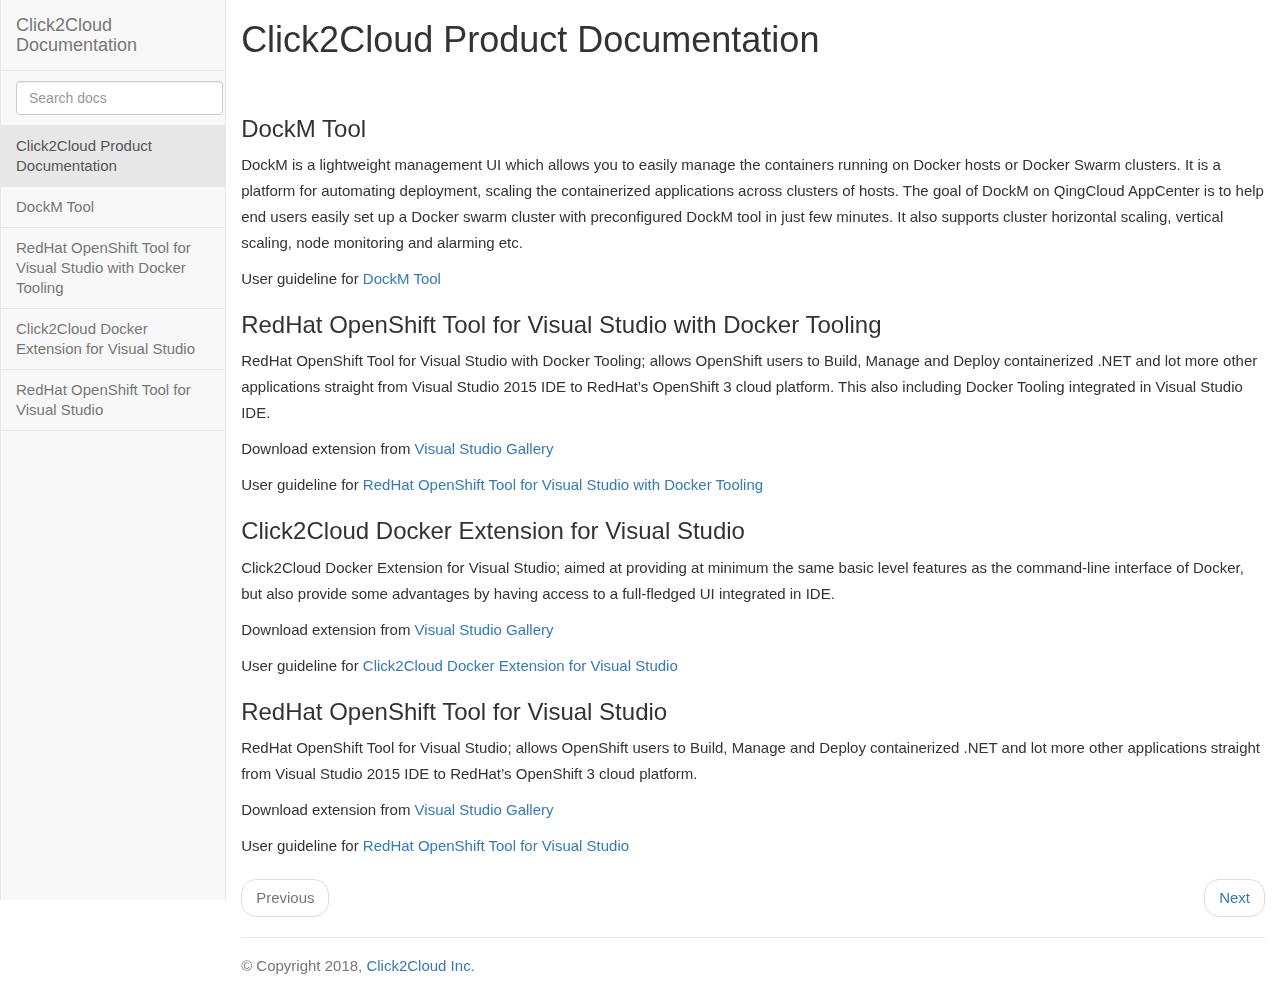
<file: dockm-docs/userguide/index.html>
﻿<!DOCTYPE html>
<html lang="en">
<head>
    <meta charset="utf-8">
    <meta http-equiv="X-UA-Compatible" content="IE=edge">
    <meta name="viewport" content="width=device-width, initial-scale=1">
    <!-- The above 3 meta tags *must* come first in the head; any other head content must come *after* these tags -->
    <title id="pageTitle"></title>

    <!-- Bootstrap -->
    <link href="bower_components/bootstrap/dist/css/bootstrap.min.css" rel="stylesheet" />
    <link href="assets/css/navbar-fixed-side.css" rel="stylesheet" />
    <link href="assets/css/custom.css" rel="stylesheet" />
    <!-- HTML5 shim and Respond.js for IE8 support of HTML5 elements and media queries -->
    <!-- WARNING: Respond.js doesn't work if you view the page via file:// -->
    <!--[if lt IE 9]>
      <script src="https://oss.maxcdn.com/html5shiv/3.7.3/html5shiv.min.js"></script>
      <script src="https://oss.maxcdn.com/respond/1.4.2/respond.min.js"></script>
    <![endif]-->
</head>
<body>
    <div class="container-fluid">
        <div class="row">
            <div class="col-sm-3 col-lg-2">
                <nav id="navigation" class="navbar navbar-default navbar-fixed-side">
                </nav>
            </div>
            <div class="col-sm-9 col-lg-10">
                <div id="content">
                    <h1>
                        Click2Cloud Product Documentation
                    </h1>
                    <br />
                    <div class="page-breadcrum"></div>
                    <h3>DockM Tool</h3>
                    <p>
                        DockM is a lightweight management UI which allows you to easily manage the containers running on Docker hosts or Docker Swarm clusters. It is a platform for automating deployment, scaling the containerized applications across clusters of hosts. The goal of DockM on QingCloud AppCenter is to help end users easily set up a Docker swarm cluster with preconfigured DockM tool in just few minutes. It also supports cluster horizontal scaling, vertical scaling, node monitoring and alarming etc.
                    </p>
                    <p>User guideline for <a href="dockm/index.html">DockM Tool</a></p>

                    <h3>RedHat OpenShift Tool for Visual Studio with Docker Tooling</h3>
                    <p>
                        RedHat OpenShift Tool for Visual Studio with Docker Tooling; allows OpenShift users to Build, Manage and Deploy containerized .NET
                        and lot more other applications straight from Visual Studio 2015 IDE to RedHat’s OpenShift 3 cloud platform. This also including Docker Tooling integrated in Visual Studio IDE.
                    </p>
                    <p>Download extension from <a href="https://visualstudiogallery.msdn.microsoft.com/9a5b8b19-dadf-4b46-8712-527303d32231" target="_blank">Visual Studio Gallery</a></p>
                    <p>User guideline for <a href="tools/index.html?productid=9a5b8b19-dadf-4b46-8712-527303d32231">RedHat OpenShift Tool for Visual Studio with Docker Tooling</a></p>

                    <h3>Click2Cloud Docker Extension for Visual Studio</h3>
                    <p>
                        Click2Cloud Docker Extension for Visual Studio; aimed at providing at minimum the same basic level features as the command-line interface of Docker, but also provide some advantages by having access to a full-fledged UI integrated in IDE.
                    </p>
                    <p>Download extension from <a href="https://visualstudiogallery.msdn.microsoft.com/e8591432-b2fe-457c-acb4-a4c2dc0ac863" target="_blank">Visual Studio Gallery</a></p>
                    <p>User guideline for <a href="tools/index.html?productid=e8591432-b2fe-457c-acb4-a4c2dc0ac863">Click2Cloud Docker Extension for Visual Studio</a></p>

                    <h3>RedHat OpenShift Tool for Visual Studio</h3>
                    <p>
                        RedHat OpenShift Tool for Visual Studio; allows OpenShift users to Build, Manage and Deploy containerized .NET and lot more other applications straight from Visual Studio 2015 IDE to RedHat’s OpenShift 3 cloud platform.
                    </p>
                    <p>Download extension from <a href="https://visualstudiogallery.msdn.microsoft.com/472a23b1-cc99-4aa2-a054-93f959556f27" target="_blank">Visual Studio Gallery</a></p>
                    <p>User guideline for <a href="tools/index.html?productid=472a23b1-cc99-4aa2-a054-93f959556f27">RedHat OpenShift Tool for Visual Studio</a></p>
                    <div class="page-navigation"></div>
                </div>
                <footer class="footer"></footer>
            </div>
        </div>
    </div>
    <!-- jQuery (necessary for Bootstrap's JavaScript plugins) -->
    <script src="https://ajax.googleapis.com/ajax/libs/jquery/1.12.4/jquery.min.js"></script>
    <!-- Include all compiled plugins (below), or include individual files as needed -->
    <script src="bower_components/bootstrap/dist/js/bootstrap.min.js"></script>
    <script src="assets/js/main.js"></script>
    <script type="text/javascript">
        var varPageTitle = "Click2Cloud Product";
    </script>
</body>
</html>
</file>
<file: dockm-docs/userguide/assets/css/navbar-fixed-side.css>
﻿@media (max-width: 768px){.navbar-fixed-side{margin-left:-15px;margin-text-transformright:-15px}}@media (min-width: 768px){.navbar-fixed-side{position:fixed;margin:0 -15px;height:100vh;width:inherit;overflow:auto;border-top-width:0;border-bottom-width:0;border-radius:0}.navbar-fixed-side .container,.navbar-fixed-side .container-fluid{width:auto;padding-left:0;padding-right:0}.navbar-fixed-side .navbar-header{float:none}.navbar-fixed-side .navbar-brand{height:auto}.navbar-fixed-side>.container .navbar-brand,.navbar-fixed-side>.container-fluid .navbar-brand{margin-left:0}.navbar-fixed-side .navbar-collapse{width:100%;border-top:1px solid #e7e7e7}.navbar-fixed-side .navbar-nav{float:none;margin:0 -15px}.navbar-fixed-side .navbar-nav>li{float:none}.navbar-fixed-side .navbar-nav>li>a{padding-top:10px;padding-bottom:10px;border-bottom:1px solid #e7e7e7}.navbar-fixed-side .navbar-form{margin:0;margin-left:-15px;margin-right:-15px;padding:10px 15px;border-bottom:1px solid #e7e7e7}.navbar-fixed-side .navbar-text{float:none;margin-left:0;margin-right:0}.navbar-fixed-side .navbar-left,.navbar-fixed-side .navbar-right{float:none !important}.navbar-fixed-side .navbar-nav .dropdown-menu{position:static;float:none;width:auto;margin-top:0;background-color:transparent;border:0;box-shadow:none;border-bottom:1px solid #e7e7e7}.navbar-fixed-side .navbar-nav .dropdown-menu>li>a,.navbar-fixed-side .navbar-nav .dropdown-menu .dropdown-header{padding:5px 15px 5px 25px}.navbar-fixed-side .navbar-nav .dropdown-menu>li>a{line-height:20px;color:#777}.navbar-fixed-side .navbar-nav .dropdown-menu>li>a:hover,.navbar-fixed-side .navbar-nav .dropdown-menu>li>a:focus{background-image:none}.navbar-fixed-side .navbar-nav .dropdown-menu>.active>a{background-color:#e7e7e7;color:#555}.navbar-fixed-side .navbar-nav>li>a:hover,.navbar-fixed-side .navbar-nav>li>a:focus,.navbar-fixed-side .navbar-nav .dropdown-menu>li>a:hover,.navbar-fixed-side .navbar-nav .dropdown-menu>li>a:focus{background-color:#f0f0f0;color:#333}.navbar-fixed-side .dropdown>.dropdown-toggle,.navbar-fixed-side .dropdown-menu>.dropdown-header{background-color:transparent !important;/*color:#9d9d9d !important;*/cursor:default;font-size:17px;/*text-transform:uppercase;*/font-weight:bold; border-bottom:none;padding-bottom:0}.navbar-fixed-side .dropdown-toggle .caret{display:none}.navbar-fixed-side .dropdown-menu{display:block}.navbar-fixed-side.navbar-inverse .navbar-collapse,.navbar-fixed-side.navbar-inverse .navbar-nav>li>a,.navbar-fixed-side.navbar-inverse .navbar-form,.navbar-fixed-side.navbar-inverse .navbar-nav .dropdown-menu{border-color:#363636}.navbar-fixed-side.navbar-inverse .divider{background-color:#363636}.navbar-fixed-side.navbar-inverse .navbar-nav .dropdown-menu>li>a{color:#9d9d9d}.navbar-fixed-side.navbar-inverse .navbar-nav .dropdown-menu>.active>a{background-color:#090909;color:#fff}.navbar-fixed-side.navbar-inverse .navbar-nav>li:not(.active)>a:hover,.navbar-fixed-side.navbar-inverse .navbar-nav>li:not(.active)>a:focus,.navbar-fixed-side.navbar-inverse .navbar-nav .dropdown-menu>li:not(.active)>a:hover,.navbar-fixed-side.navbar-inverse .navbar-nav .dropdown-menu>li:not(.active)>a:focus{background-color:#2f2f2f;color:#fff}.navbar-fixed-side.navbar-inverse .dropdown>.dropdown-toggle{color:#777777 !important}}
</file>
<file: dockm-docs/userguide/assets/css/custom.css>
﻿body, .dropdown-menu {
    line-height: 26px;
    font-size:15px;
}

.footer {
    margin-top: 20px;
    margin-bottom: 20px;
    padding-top: 15px;
    color: #777;
    border-top: 1px solid #e5e5e5;
}
.bs-callout{
    padding:10px;
    margin:20px 0;
    border:1px solid #eee;
    border-left-width:5px;
    border-radius:3px;
}
/* Variations */
.bs-callout-danger {
  border-left-color: #ce4844;
}
.bs-callout-danger h4 {
  color: #ce4844;
}
.bs-callout-warning {
  border-left-color: #aa6708;
}
.bs-callout-warning h4 {
  color: #aa6708;
}
.bs-callout-info {
  border-left-color: #1b809e;
}
.bs-callout-info h4 {
  color: #1b809e;
}

.dropdown-menu .divider{
    margin:3px 0px;
}

.icon-home{
    background:url(../image/logo.ico) no-repeat 0px 0px; 
    background-size:46px;
    padding-left:50px;
}


#navigation{
    margin-right:-15px;
}

.topic-title {
    margin-bottom: 12px;
    font-weight: bold;
    font-size: 16px;
}

.col-lg-2{
    width:17.66666667%;
}

.col-lg-10{
    width:82.33333333%;
}
</file>
